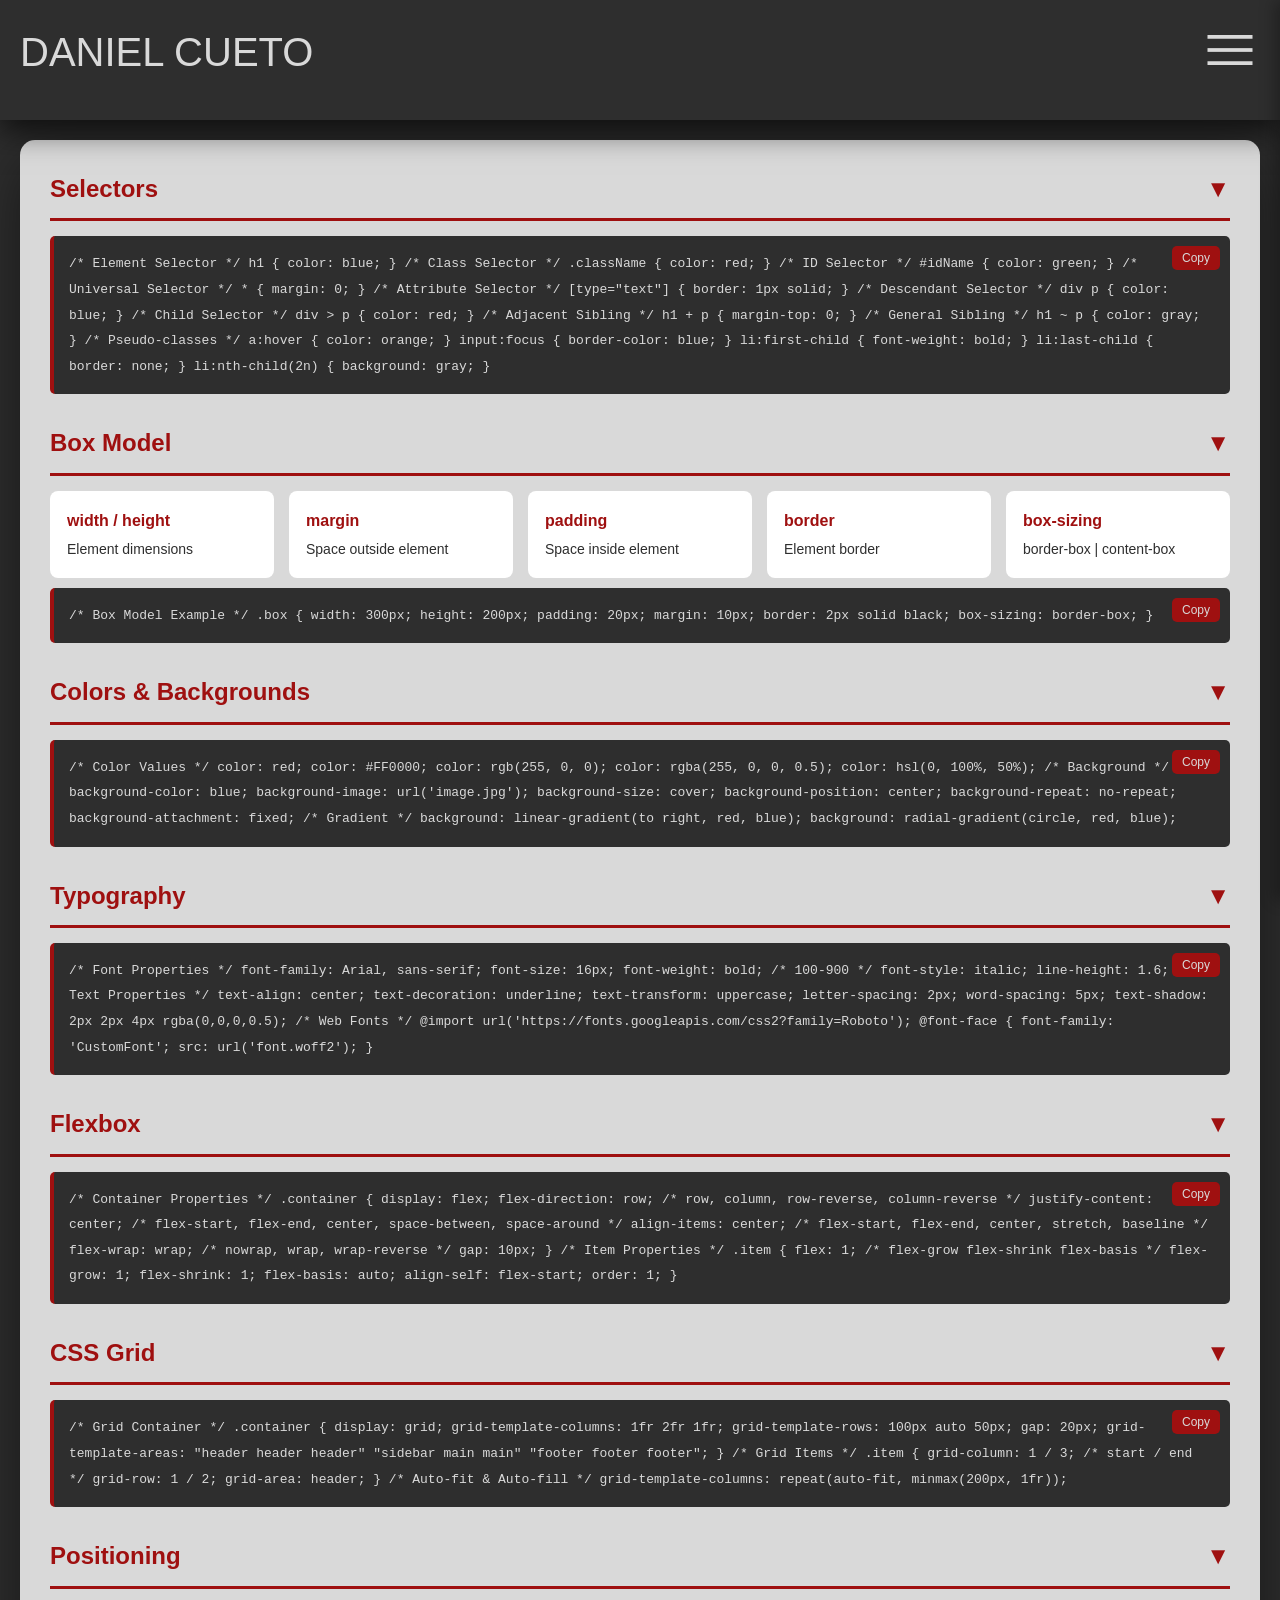
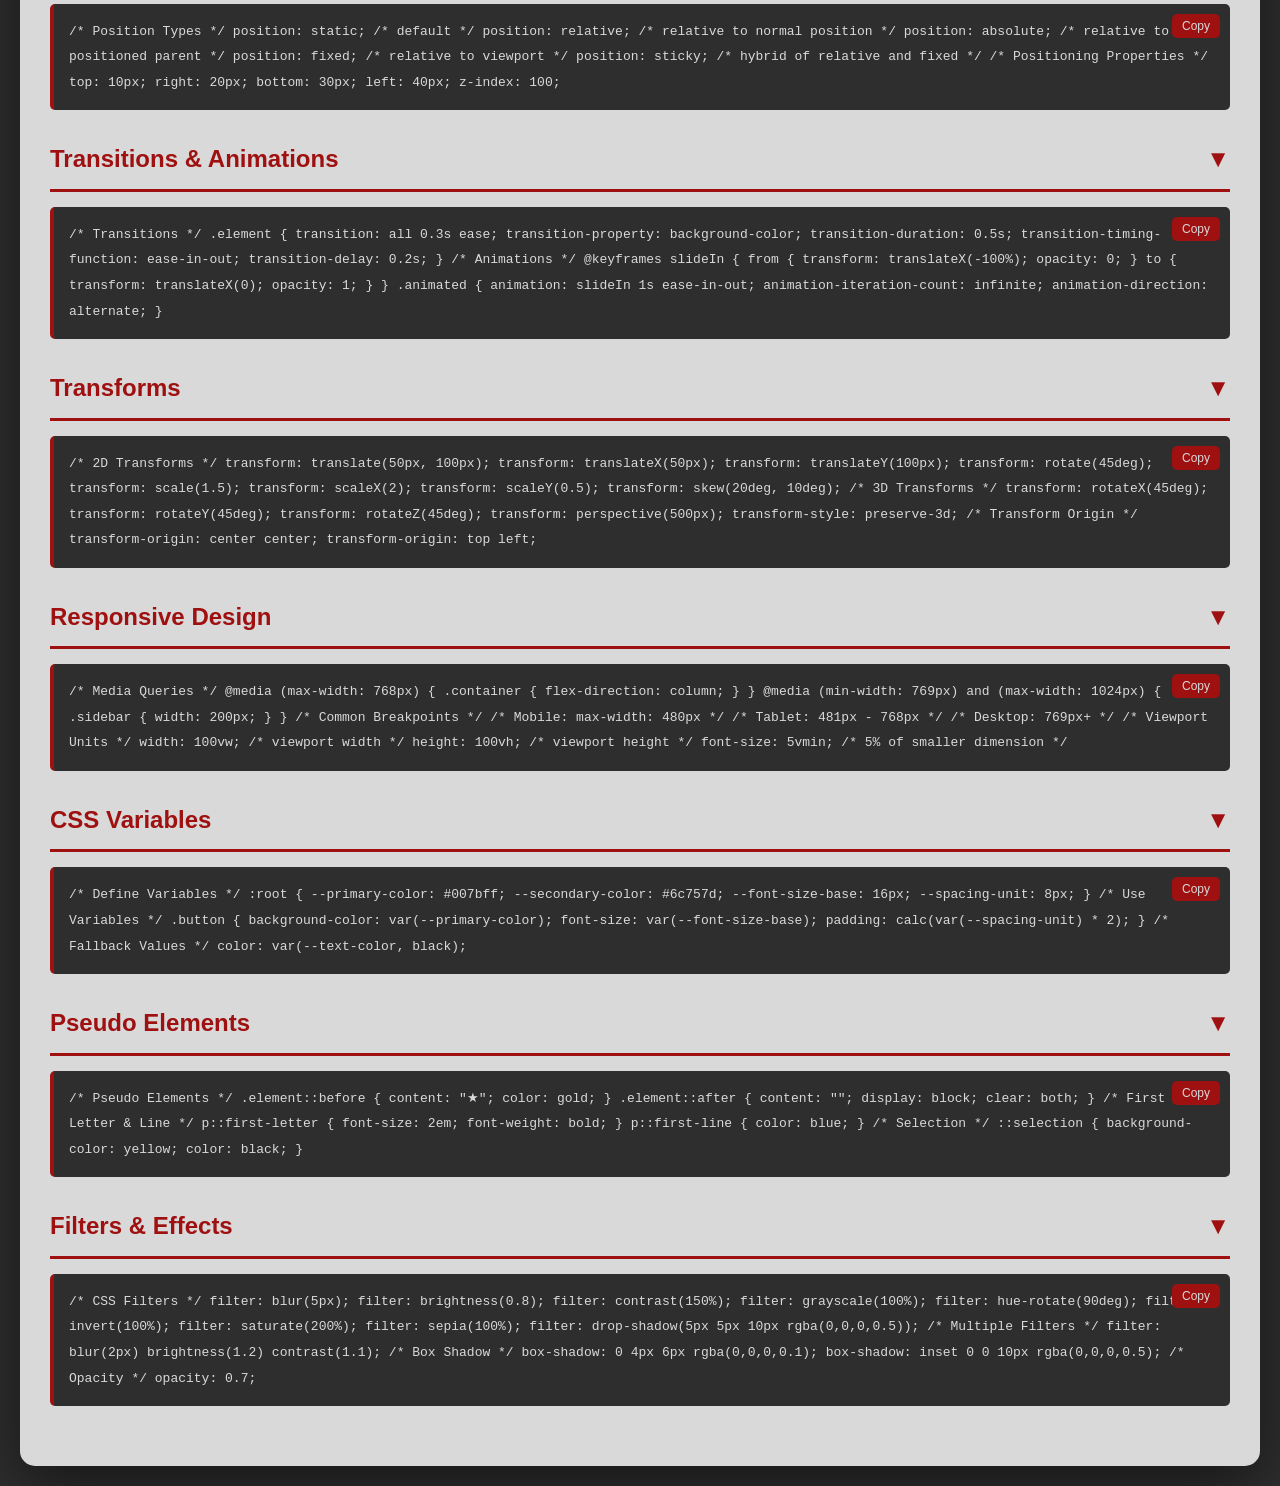
<file: csscheatsheet.html>
<!DOCTYPE html>
<html lang="en">
<head>
    <meta charset="UTF-8">
    <meta name="viewport" content="width=device-width, initial-scale=1.0">
    <title>CSS Cheat Sheet</title>
    <link rel="stylesheet"
        href="https://fonts.googleapis.com/css2?family=Material+Symbols+Outlined:opsz,wght,FILL,GRAD@24,400,0,0&icon_names=menu" />
    <link rel="preconnect" href="https://fonts.googleapis.com">
    <link rel="preconnect" href="https://fonts.gstatic.com" crossorigin>
    <link
        href="https://fonts.googleapis.com/css2?family=BBH+Bartle&family=Lato:ital,wght@0,100;0,300;0,400;0,700;0,900;1,100;1,300;1,400;1,700;1,900&display=swap"
        rel="stylesheet">
    <link rel="stylesheet" href="styles.css">
</head>
<body>
    <div class="container background-dark">
        <div id="top">
            <h1 class="bbh-bartle-regular">DANIEL CUETO</h1>
        </div>

        <div id="nav-hamburger">
            <span class="material-symbols-outlined menu-icon">
                menu
            </span>
        </div>

        <div class="menu" id="menu-links">
            <a href="index.html">Home</a>
            <a href="htmlcheatsheet.html">HTML Cheat Sheet</a>
            <a href="csscheatsheet.html">CSS Cheat Sheet</a>
        </div>
    </div>

    <div class="container cheat-sheet-container">
        <div class="content" id="content">
            <div class="section" data-category="selectors">
                <h2 onclick="toggleSection(this)">
                    Selectors
                    <span class="collapse-icon">▼</span>
                </h2>
                <div class="section-content">
                    <div class="code-block">
                        <button class="copy-btn" onclick="copyCode(this)">Copy</button>
                        <code>/* Element Selector */
h1 { color: blue; }

/* Class Selector */
.className { color: red; }

/* ID Selector */
#idName { color: green; }

/* Universal Selector */
* { margin: 0; }

/* Attribute Selector */
[type="text"] { border: 1px solid; }

/* Descendant Selector */
div p { color: blue; }

/* Child Selector */
div > p { color: red; }

/* Adjacent Sibling */
h1 + p { margin-top: 0; }

/* General Sibling */
h1 ~ p { color: gray; }

/* Pseudo-classes */
a:hover { color: orange; }
input:focus { border-color: blue; }
li:first-child { font-weight: bold; }
li:last-child { border: none; }
li:nth-child(2n) { background: gray; }</code>
                    </div>
                </div>
            </div>

            <div class="section" data-category="box-model">
                <h2 onclick="toggleSection(this)">
                    Box Model
                    <span class="collapse-icon">▼</span>
                </h2>
                <div class="section-content">
                    <div class="tag-grid">
                        <div class="tag-item">
                            <div class="tag-name">width / height</div>
                            <div class="tag-desc">Element dimensions</div>
                        </div>
                        <div class="tag-item">
                            <div class="tag-name">margin</div>
                            <div class="tag-desc">Space outside element</div>
                        </div>
                        <div class="tag-item">
                            <div class="tag-name">padding</div>
                            <div class="tag-desc">Space inside element</div>
                        </div>
                        <div class="tag-item">
                            <div class="tag-name">border</div>
                            <div class="tag-desc">Element border</div>
                        </div>
                        <div class="tag-item">
                            <div class="tag-name">box-sizing</div>
                            <div class="tag-desc">border-box | content-box</div>
                        </div>
                    </div>
                    <div class="code-block">
                        <button class="copy-btn" onclick="copyCode(this)">Copy</button>
                        <code>/* Box Model Example */
.box {
    width: 300px;
    height: 200px;
    padding: 20px;
    margin: 10px;
    border: 2px solid black;
    box-sizing: border-box;
}</code>
                    </div>
                </div>
            </div>

            <div class="section" data-category="colors">
                <h2 onclick="toggleSection(this)">
                    Colors & Backgrounds
                    <span class="collapse-icon">▼</span>
                </h2>
                <div class="section-content">
                    <div class="code-block">
                        <button class="copy-btn" onclick="copyCode(this)">Copy</button>
                        <code>/* Color Values */
color: red;
color: #FF0000;
color: rgb(255, 0, 0);
color: rgba(255, 0, 0, 0.5);
color: hsl(0, 100%, 50%);

/* Background */
background-color: blue;
background-image: url('image.jpg');
background-size: cover;
background-position: center;
background-repeat: no-repeat;
background-attachment: fixed;

/* Gradient */
background: linear-gradient(to right, red, blue);
background: radial-gradient(circle, red, blue);</code>
                    </div>
                </div>
            </div>

            <div class="section" data-category="typography">
                <h2 onclick="toggleSection(this)">
                    Typography
                    <span class="collapse-icon">▼</span>
                </h2>
                <div class="section-content">
                    <div class="code-block">
                        <button class="copy-btn" onclick="copyCode(this)">Copy</button>
                        <code>/* Font Properties */
font-family: Arial, sans-serif;
font-size: 16px;
font-weight: bold; /* 100-900 */
font-style: italic;
line-height: 1.6;

/* Text Properties */
text-align: center;
text-decoration: underline;
text-transform: uppercase;
letter-spacing: 2px;
word-spacing: 5px;
text-shadow: 2px 2px 4px rgba(0,0,0,0.5);

/* Web Fonts */
@import url('https://fonts.googleapis.com/css2?family=Roboto');

@font-face {
    font-family: 'CustomFont';
    src: url('font.woff2');
}</code>
                    </div>
                </div>
            </div>

            <div class="section" data-category="flexbox">
                <h2 onclick="toggleSection(this)">
                    Flexbox
                    <span class="collapse-icon">▼</span>
                </h2>
                <div class="section-content">
                    <div class="code-block">
                        <button class="copy-btn" onclick="copyCode(this)">Copy</button>
                        <code>/* Container Properties */
.container {
    display: flex;
    flex-direction: row; /* row, column, row-reverse, column-reverse */
    justify-content: center; /* flex-start, flex-end, center, space-between, space-around */
    align-items: center; /* flex-start, flex-end, center, stretch, baseline */
    flex-wrap: wrap; /* nowrap, wrap, wrap-reverse */
    gap: 10px;
}

/* Item Properties */
.item {
    flex: 1; /* flex-grow flex-shrink flex-basis */
    flex-grow: 1;
    flex-shrink: 1;
    flex-basis: auto;
    align-self: flex-start;
    order: 1;
}</code>
                    </div>
                </div>
            </div>

            <div class="section" data-category="grid">
                <h2 onclick="toggleSection(this)">
                    CSS Grid
                    <span class="collapse-icon">▼</span>
                </h2>
                <div class="section-content">
                    <div class="code-block">
                        <button class="copy-btn" onclick="copyCode(this)">Copy</button>
                        <code>/* Grid Container */
.container {
    display: grid;
    grid-template-columns: 1fr 2fr 1fr;
    grid-template-rows: 100px auto 50px;
    gap: 20px;
    grid-template-areas:
        "header header header"
        "sidebar main main"
        "footer footer footer";
}

/* Grid Items */
.item {
    grid-column: 1 / 3; /* start / end */
    grid-row: 1 / 2;
    grid-area: header;
}

/* Auto-fit & Auto-fill */
grid-template-columns: repeat(auto-fit, minmax(200px, 1fr));</code>
                    </div>
                </div>
            </div>

            <div class="section" data-category="positioning">
                <h2 onclick="toggleSection(this)">
                    Positioning
                    <span class="collapse-icon">▼</span>
                </h2>
                <div class="section-content">
                    <div class="code-block">
                        <button class="copy-btn" onclick="copyCode(this)">Copy</button>
                        <code>/* Position Types */
position: static; /* default */
position: relative; /* relative to normal position */
position: absolute; /* relative to positioned parent */
position: fixed; /* relative to viewport */
position: sticky; /* hybrid of relative and fixed */

/* Positioning Properties */
top: 10px;
right: 20px;
bottom: 30px;
left: 40px;
z-index: 100;</code>
                    </div>
                </div>
            </div>

            <div class="section" data-category="transitions">
                <h2 onclick="toggleSection(this)">
                    Transitions & Animations
                    <span class="collapse-icon">▼</span>
                </h2>
                <div class="section-content">
                    <div class="code-block">
                        <button class="copy-btn" onclick="copyCode(this)">Copy</button>
                        <code>/* Transitions */
.element {
    transition: all 0.3s ease;
    transition-property: background-color;
    transition-duration: 0.5s;
    transition-timing-function: ease-in-out;
    transition-delay: 0.2s;
}

/* Animations */
@keyframes slideIn {
    from {
        transform: translateX(-100%);
        opacity: 0;
    }
    to {
        transform: translateX(0);
        opacity: 1;
    }
}

.animated {
    animation: slideIn 1s ease-in-out;
    animation-iteration-count: infinite;
    animation-direction: alternate;
}</code>
                    </div>
                </div>
            </div>

            <div class="section" data-category="transforms">
                <h2 onclick="toggleSection(this)">
                    Transforms
                    <span class="collapse-icon">▼</span>
                </h2>
                <div class="section-content">
                    <div class="code-block">
                        <button class="copy-btn" onclick="copyCode(this)">Copy</button>
                        <code>/* 2D Transforms */
transform: translate(50px, 100px);
transform: translateX(50px);
transform: translateY(100px);
transform: rotate(45deg);
transform: scale(1.5);
transform: scaleX(2);
transform: scaleY(0.5);
transform: skew(20deg, 10deg);

/* 3D Transforms */
transform: rotateX(45deg);
transform: rotateY(45deg);
transform: rotateZ(45deg);
transform: perspective(500px);
transform-style: preserve-3d;

/* Transform Origin */
transform-origin: center center;
transform-origin: top left;</code>
                    </div>
                </div>
            </div>

            <div class="section" data-category="responsive">
                <h2 onclick="toggleSection(this)">
                    Responsive Design
                    <span class="collapse-icon">▼</span>
                </h2>
                <div class="section-content">
                    <div class="code-block">
                        <button class="copy-btn" onclick="copyCode(this)">Copy</button>
                        <code>/* Media Queries */
@media (max-width: 768px) {
    .container {
        flex-direction: column;
    }
}

@media (min-width: 769px) and (max-width: 1024px) {
    .sidebar {
        width: 200px;
    }
}

/* Common Breakpoints */
/* Mobile: max-width: 480px */
/* Tablet: 481px - 768px */
/* Desktop: 769px+ */

/* Viewport Units */
width: 100vw; /* viewport width */
height: 100vh; /* viewport height */
font-size: 5vmin; /* 5% of smaller dimension */</code>
                    </div>
                </div>
            </div>

            <div class="section" data-category="variables">
                <h2 onclick="toggleSection(this)">
                    CSS Variables
                    <span class="collapse-icon">▼</span>
                </h2>
                <div class="section-content">
                    <div class="code-block">
                        <button class="copy-btn" onclick="copyCode(this)">Copy</button>
                        <code>/* Define Variables */
:root {
    --primary-color: #007bff;
    --secondary-color: #6c757d;
    --font-size-base: 16px;
    --spacing-unit: 8px;
}

/* Use Variables */
.button {
    background-color: var(--primary-color);
    font-size: var(--font-size-base);
    padding: calc(var(--spacing-unit) * 2);
}

/* Fallback Values */
color: var(--text-color, black);</code>
                    </div>
                </div>
            </div>

            <div class="section" data-category="pseudo">
                <h2 onclick="toggleSection(this)">
                    Pseudo Elements
                    <span class="collapse-icon">▼</span>
                </h2>
                <div class="section-content">
                    <div class="code-block">
                        <button class="copy-btn" onclick="copyCode(this)">Copy</button>
                        <code>/* Pseudo Elements */
.element::before {
    content: "★";
    color: gold;
}

.element::after {
    content: "";
    display: block;
    clear: both;
}

/* First Letter & Line */
p::first-letter {
    font-size: 2em;
    font-weight: bold;
}

p::first-line {
    color: blue;
}

/* Selection */
::selection {
    background-color: yellow;
    color: black;
}</code>
                    </div>
                </div>
            </div>

            <div class="section" data-category="filters">
                <h2 onclick="toggleSection(this)">
                    Filters & Effects
                    <span class="collapse-icon">▼</span>
                </h2>
                <div class="section-content">
                    <div class="code-block">
                        <button class="copy-btn" onclick="copyCode(this)">Copy</button>
                        <code>/* CSS Filters */
filter: blur(5px);
filter: brightness(0.8);
filter: contrast(150%);
filter: grayscale(100%);
filter: hue-rotate(90deg);
filter: invert(100%);
filter: saturate(200%);
filter: sepia(100%);
filter: drop-shadow(5px 5px 10px rgba(0,0,0,0.5));

/* Multiple Filters */
filter: blur(2px) brightness(1.2) contrast(1.1);

/* Box Shadow */
box-shadow: 0 4px 6px rgba(0,0,0,0.1);
box-shadow: inset 0 0 10px rgba(0,0,0,0.5);

/* Opacity */
opacity: 0.7;</code>
                    </div>
                </div>
            </div>
        </div>
    </div> 
    <script src="javascript.js"></script>   
</body>
</html>
</file>
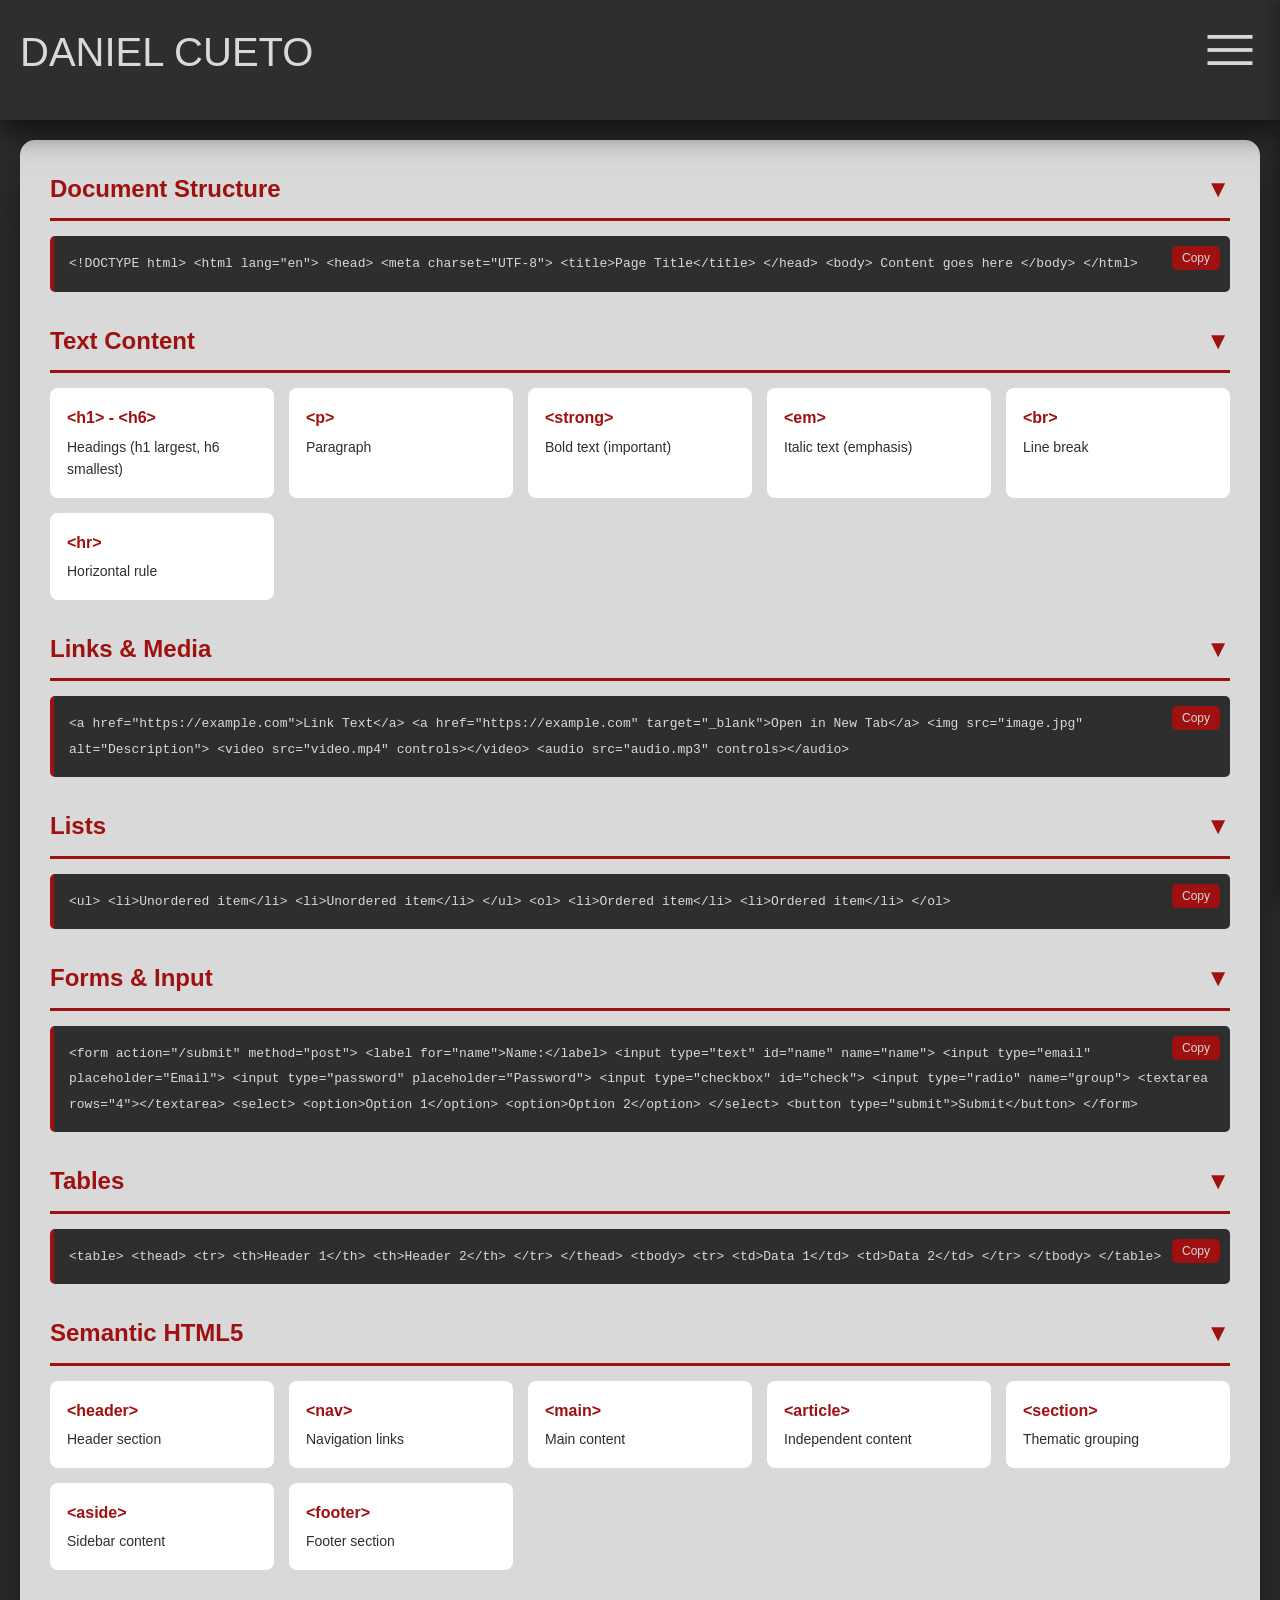
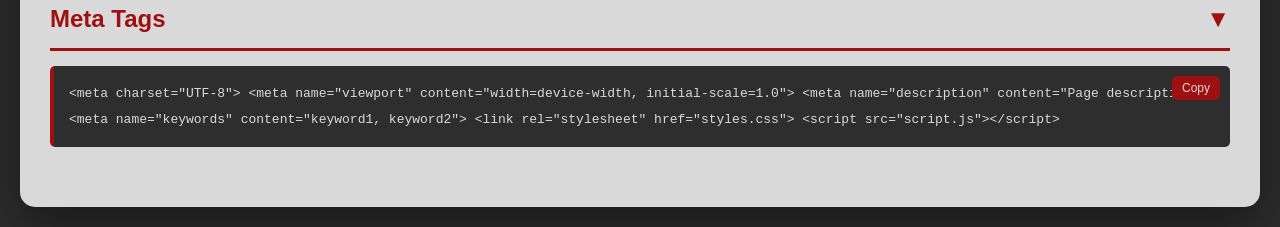
<file: htmlcheatsheet.html>
<!DOCTYPE html>
<html lang="en">
<head>
    <meta charset="UTF-8">
    <meta name="viewport" content="width=device-width, initial-scale=1.0">
    <title>HTML Cheat Sheet</title>
    <link rel="stylesheet"
        href="https://fonts.googleapis.com/css2?family=Material+Symbols+Outlined:opsz,wght,FILL,GRAD@24,400,0,0&icon_names=menu" />
    <link rel="preconnect" href="https://fonts.googleapis.com">
    <link rel="preconnect" href="https://fonts.gstatic.com" crossorigin>
    <link
        href="https://fonts.googleapis.com/css2?family=BBH+Bartle&family=Lato:ital,wght@0,100;0,300;0,400;0,700;0,900;1,100;1,300;1,400;1,700;1,900&display=swap"
        rel="stylesheet">
    <link rel="stylesheet" href="styles.css">
</head>
<body>
    <div class="container background-dark">
        <div id="top">
            <h1 class="bbh-bartle-regular">DANIEL CUETO</h1>
        </div>

        <div id="nav-hamburger">
            <span class="material-symbols-outlined menu-icon">
                menu
            </span>
        </div>

        <div class="menu" id="menu-links">
            <a href="index.html">Home</a>
            <a href="htmlcheatsheet.html">HTML Cheat Sheet</a>
            <a href="csscheatsheet.html">CSS Cheat Sheet</a>
        </div>
    </div>

    <div class="container cheat-sheet-container">

        <div class="content" id="content">
            <div class="section" data-category="structure">
                <h2 onclick="toggleSection(this)">
                    Document Structure
                    <span class="collapse-icon">▼</span>
                </h2>
                <div class="section-content">
                    <div class="code-block">
                        <button class="copy-btn" onclick="copyCode(this)">Copy</button>
                        <code>&lt;!DOCTYPE html&gt;
&lt;html lang="en"&gt;
&lt;head&gt;
    &lt;meta charset="UTF-8"&gt;
    &lt;title&gt;Page Title&lt;/title&gt;
&lt;/head&gt;
&lt;body&gt;
    Content goes here
&lt;/body&gt;
&lt;/html&gt;</code>
                    </div>
                </div>
            </div>

            <div class="section" data-category="text">
                <h2 onclick="toggleSection(this)">
                    Text Content
                    <span class="collapse-icon">▼</span>
                </h2>
                <div class="section-content">
                    <div class="tag-grid">
                        <div class="tag-item">
                            <div class="tag-name">&lt;h1&gt; - &lt;h6&gt;</div>
                            <div class="tag-desc">Headings (h1 largest, h6 smallest)</div>
                        </div>
                        <div class="tag-item">
                            <div class="tag-name">&lt;p&gt;</div>
                            <div class="tag-desc">Paragraph</div>
                        </div>
                        <div class="tag-item">
                            <div class="tag-name">&lt;strong&gt;</div>
                            <div class="tag-desc">Bold text (important)</div>
                        </div>
                        <div class="tag-item">
                            <div class="tag-name">&lt;em&gt;</div>
                            <div class="tag-desc">Italic text (emphasis)</div>
                        </div>
                        <div class="tag-item">
                            <div class="tag-name">&lt;br&gt;</div>
                            <div class="tag-desc">Line break</div>
                        </div>
                        <div class="tag-item">
                            <div class="tag-name">&lt;hr&gt;</div>
                            <div class="tag-desc">Horizontal rule</div>
                        </div>
                    </div>
                </div>
            </div>

            <div class="section" data-category="links">
                <h2 onclick="toggleSection(this)">
                    Links & Media
                    <span class="collapse-icon">▼</span>
                </h2>
                <div class="section-content">
                    <div class="code-block">
                        <button class="copy-btn" onclick="copyCode(this)">Copy</button>
                        <code>&lt;a href="https://example.com"&gt;Link Text&lt;/a&gt;
&lt;a href="https://example.com" target="_blank"&gt;Open in New Tab&lt;/a&gt;
&lt;img src="image.jpg" alt="Description"&gt;
&lt;video src="video.mp4" controls&gt;&lt;/video&gt;
&lt;audio src="audio.mp3" controls&gt;&lt;/audio&gt;</code>
                    </div>
                </div>
            </div>

            <div class="section" data-category="lists">
                <h2 onclick="toggleSection(this)">
                    Lists
                    <span class="collapse-icon">▼</span>
                </h2>
                <div class="section-content">
                    <div class="code-block">
                        <button class="copy-btn" onclick="copyCode(this)">Copy</button>
                        <code>&lt;ul&gt;
    &lt;li&gt;Unordered item&lt;/li&gt;
    &lt;li&gt;Unordered item&lt;/li&gt;
&lt;/ul&gt;

&lt;ol&gt;
    &lt;li&gt;Ordered item&lt;/li&gt;
    &lt;li&gt;Ordered item&lt;/li&gt;
&lt;/ol&gt;</code>
                    </div>
                </div>
            </div>

            <div class="section" data-category="forms">
                <h2 onclick="toggleSection(this)">
                    Forms & Input
                    <span class="collapse-icon">▼</span>
                </h2>
                <div class="section-content">
                    <div class="code-block">
                        <button class="copy-btn" onclick="copyCode(this)">Copy</button>
                        <code>&lt;form action="/submit" method="post"&gt;
    &lt;label for="name"&gt;Name:&lt;/label&gt;
    &lt;input type="text" id="name" name="name"&gt;
    
    &lt;input type="email" placeholder="Email"&gt;
    &lt;input type="password" placeholder="Password"&gt;
    &lt;input type="checkbox" id="check"&gt;
    &lt;input type="radio" name="group"&gt;
    
    &lt;textarea rows="4"&gt;&lt;/textarea&gt;
    
    &lt;select&gt;
        &lt;option&gt;Option 1&lt;/option&gt;
        &lt;option&gt;Option 2&lt;/option&gt;
    &lt;/select&gt;
    
    &lt;button type="submit"&gt;Submit&lt;/button&gt;
&lt;/form&gt;</code>
                    </div>
                </div>
            </div>

            <div class="section" data-category="tables">
                <h2 onclick="toggleSection(this)">
                    Tables
                    <span class="collapse-icon">▼</span>
                </h2>
                <div class="section-content">
                    <div class="code-block">
                        <button class="copy-btn" onclick="copyCode(this)">Copy</button>
                        <code>&lt;table&gt;
    &lt;thead&gt;
        &lt;tr&gt;
            &lt;th&gt;Header 1&lt;/th&gt;
            &lt;th&gt;Header 2&lt;/th&gt;
        &lt;/tr&gt;
    &lt;/thead&gt;
    &lt;tbody&gt;
        &lt;tr&gt;
            &lt;td&gt;Data 1&lt;/td&gt;
            &lt;td&gt;Data 2&lt;/td&gt;
        &lt;/tr&gt;
    &lt;/tbody&gt;
&lt;/table&gt;</code>
                    </div>
                </div>
            </div>

            <div class="section" data-category="semantic">
                <h2 onclick="toggleSection(this)">
                    Semantic HTML5
                    <span class="collapse-icon">▼</span>
                </h2>
                <div class="section-content">
                    <div class="tag-grid">
                        <div class="tag-item">
                            <div class="tag-name">&lt;header&gt;</div>
                            <div class="tag-desc">Header section</div>
                        </div>
                        <div class="tag-item">
                            <div class="tag-name">&lt;nav&gt;</div>
                            <div class="tag-desc">Navigation links</div>
                        </div>
                        <div class="tag-item">
                            <div class="tag-name">&lt;main&gt;</div>
                            <div class="tag-desc">Main content</div>
                        </div>
                        <div class="tag-item">
                            <div class="tag-name">&lt;article&gt;</div>
                            <div class="tag-desc">Independent content</div>
                        </div>
                        <div class="tag-item">
                            <div class="tag-name">&lt;section&gt;</div>
                            <div class="tag-desc">Thematic grouping</div>
                        </div>
                        <div class="tag-item">
                            <div class="tag-name">&lt;aside&gt;</div>
                            <div class="tag-desc">Sidebar content</div>
                        </div>
                        <div class="tag-item">
                            <div class="tag-name">&lt;footer&gt;</div>
                            <div class="tag-desc">Footer section</div>
                        </div>
                    </div>
                </div>
            </div>

            <div class="section" data-category="meta">
                <h2 onclick="toggleSection(this)">
                    Meta Tags
                    <span class="collapse-icon">▼</span>
                </h2>
                <div class="section-content">
                    <div class="code-block">
                        <button class="copy-btn" onclick="copyCode(this)">Copy</button>
                        <code>&lt;meta charset="UTF-8"&gt;
&lt;meta name="viewport" content="width=device-width, initial-scale=1.0"&gt;
&lt;meta name="description" content="Page description"&gt;
&lt;meta name="keywords" content="keyword1, keyword2"&gt;
&lt;link rel="stylesheet" href="styles.css"&gt;
&lt;script src="script.js"&gt;&lt;/script&gt;</code>
                    </div>
                </div>
            </div>
        </div>
    </div> 
    <script src="javascript.js"></script>   
</body>
</html>
</file>
<file: styles.css>
/* ========================================
   COLOR VARIABLES
   ======================================== */

:root {
    /* Main Colors */
    --bg-color: #2E2E2E;
    --light-color: #D9D9D9;
    --accent-color: #9F1010;

    /* Background Color Intervals */
    --bg-50: rgba(46, 46, 46, 0.5);
    --bg-60: rgba(46, 46, 46, 0.6);
    --bg-90: rgba(46, 46, 46, 0.9);

    /* Light Color Intervals */
    --light-50: rgba(217, 217, 217, 0.5);
    --light-60: rgba(217, 217, 217, 0.6);
    --light-90: rgba(217, 217, 217, 0.9);

    /* Accent Color Intervals */
    --accent-50: rgba(159, 16, 16, 0.5);
    --accent-60: rgba(159, 16, 16, 0.6);
    --accent-90: rgba(159, 16, 16, 0.9);
}

/* ========================================
   GLOBAL STYLES
   ======================================== */

* {
    margin: 0;
    padding: 0;
    box-sizing: border-box;
}

body {
    background-color: var(--bg-color);
    color: var(--light-color);
    font-family: 'Segoe UI', Tahoma, Geneva, Verdana, sans-serif;
    line-height: 1.6;
    padding: 20px;
    min-height: 100vh;
}

/* ========================================
   CONTAINER
   ======================================== */

.container {
    width: 100%;
    margin: 0 auto;
}

.container.background-dark {
    position: fixed;
    background: var(--bg-color);
    box-shadow: 0 10px 30px rgba(0, 0, 0, 0.7);
    height: 120px;
    top: 0;
    left: 0;
    z-index: 1000;
}

/* For cheat sheet pages */
.cheat-sheet-container {
    margin-top: 120px;
    background: var(--light-color);
    border-radius: 15px;
    box-shadow: 0 20px 60px rgba(0, 0, 0, 0.5);
    overflow: hidden;
}

/* ========================================
   TYPOGRAPHY
   ======================================== */

h1 {
    color: var(--light-color);
    margin-bottom: 20px;
    font-size: 2.5em;
}

h2 {
    color: var(--light-90);
    margin-bottom: 15px;
    font-size: 1.5em;
}

p {
    color: var(--light-60);
    margin-bottom: 15px;
}

.item p.red {
    color: var(--accent-color);
    margin-bottom: 15px;
}

/* ========================================
   BUTTONS
   ======================================== */

.btn {
    background-color: var(--accent-color);
    color: var(--light-color);
    border: none;
    padding: 12px 24px;
    font-size: 16px;
    cursor: pointer;
    border-radius: 5px;
    transition: background-color 0.3s ease;
}

.btn:hover {
    background-color: var(--accent-90);
}

.btn:active {
    background-color: var(--accent-60);
}

.GoBackButton {
    margin: 20px;
}

#GoBack {
    background: var(--light-color);
    color: var(--bg-color);
    border: none;
    padding: 10px 20px;
    border-radius: 8px;
    cursor: pointer;
    font-size: 16px;
    transition: all 0.3s;
}

#GoBack:hover {
    background: var(--light-90);
}

/* ========================================
   UTILITY CLASSES FOR COLOR INTERVALS
   ======================================== */

/* Background intervals */
.bg-50 { background-color: var(--bg-50); }
.bg-60 { background-color: var(--bg-60); }
.bg-90 { background-color: var(--bg-90); }

/* Light intervals */
.light-50 { color: var(--light-50); }
.light-60 { color: var(--light-60); }
.light-90 { color: var(--light-90); }

/* Accent intervals */
.accent-50 { color: var(--accent-50); }
.accent-60 { color: var(--accent-60); }
.accent-90 { color: var(--accent-90); }

/* Background color utilities with intervals */
.bg-light-50 { background-color: var(--light-50); }
.bg-light-60 { background-color: var(--light-60); }
.bg-light-90 { background-color: var(--light-90); }
.bg-accent-50 { background-color: var(--accent-50); }
.bg-accent-60 { background-color: var(--accent-60); }
.bg-accent-90 { background-color: var(--accent-90); }

.bg-primary { background-color: var(--bg-color); color: var(--light-color); }
.bg-light { background-color: var(--light-color); }
.bg-accent { background-color: var(--accent-color); color: var(--light-color); }
.dark-text { color: var(--bg-color); }

/* ========================================
   GRID LAYOUT
   ======================================== */

.flex-container {
    margin-top: 120px;
    display: flex;
    flex-wrap: wrap;
    align-content: start;
    gap: 20px;
}

.item {
    width: calc(33.33% - 14px);
    height: 200px;
    background-color: #f0f0f0;
    border: 1px solid #ccc;
    padding: 15px;
    text-align: center;
    cursor: pointer;
    transition: all 0.3s ease;
    display: flex;
    flex-direction: column;
    justify-content: center;
    align-items: center;
}

.item:hover {
    transform: translateY(-5px);
    box-shadow: 0 10px 20px rgba(159, 16, 16, 0.3);
    background-color: var(--light-color);
    border-color: var(--accent-color);
}

.item h3 {
    color: var(--bg-color);
    margin-bottom: 10px;
    font-size: 1.5em;
}

.item p {
    color: var(--bg-60);
    font-size: 0.9em;
}

/* ========================================
   LIGHTBOX STYLES
   ======================================== */

.lightbox {
    display: none;
    position: fixed;
    top: 0;
    left: 0;
    width: 100%;
    height: 100%;
    background-color: rgba(0, 0, 0, 0.9);
    z-index: 2000;
    animation: fadeIn 0.3s ease;
}

.lightbox.active {
    display: flex;
    justify-content: center;
    align-items: center;
}

.lightbox-content {
    background-color: var(--light-color);
    padding: 40px;
    border-radius: 15px;
    max-width: 800px;
    width: 90%;
    max-height: 80vh;
    overflow-y: auto;
    position: relative;
    animation: slideIn 0.3s ease;
}

@keyframes slideIn {
    from {
        transform: translateY(-50px);
        opacity: 0;
    }
    to {
        transform: translateY(0);
        opacity: 1;
    }
}

.lightbox-close {
    position: absolute;
    top: 15px;
    right: 25px;
    font-size: 40px;
    font-weight: bold;
    color: var(--bg-color);
    cursor: pointer;
    transition: color 0.3s ease;
}

.lightbox-close:hover {
    color: var(--accent-color);
}

#lightbox-body {
    color: var(--bg-color);
}

#lightbox-body h2 {
    color: var(--accent-color);
    margin-bottom: 20px;
    font-size: 2em;
}

#lightbox-body p {
    color: var(--bg-color);
    line-height: 1.8;
    margin-bottom: 15px;
}

#lightbox-body ul {
    color: var(--bg-color);
    margin-left: 20px;
    margin-bottom: 15px;
}

.color-grid {
    display: grid;
    grid-template-columns: repeat(auto-fit, minmax(150px, 1fr));
    gap: 15px;
    margin-top: 20px;
}

.color-box {
    height: 100px;
    display: flex;
    align-items: center;
    justify-content: center;
    border-radius: 5px;
    font-weight: bold;
    border: 2px solid var(--light-50);
}

/* ========================================
   FIXED POSITIONING ELEMENTS
   ======================================== */

#top {
    position: absolute;
    top: 20px;
    left: 20px;
    z-index: 100;
}

#nav-hamburger {
    position: absolute;
    top: 20px;
    right: 20px;
    cursor: pointer;
    z-index: 1000;
    transition: transform 0.3s ease;
}

#nav-hamburger:hover {
    transform: scale(1.1);
}

/* ========================================
   HAMBURGER MENU STYLES
   ======================================== */

.material-symbols-outlined.menu-icon {
    font-size: 60px;
    color: var(--light-color);
    transition: color 0.3s ease;
}

#nav-hamburger:hover .menu-icon {
    color: var(--accent-color);
}

.menu {
    position: fixed;
    top: 0;
    right: -300px;
    width: 300px;
    height: 100vh;
    background-color: var(--bg-color);
    box-shadow: -5px 0 15px rgba(0, 0, 0, 0.3);
    transition: right 0.4s cubic-bezier(0.68, -0.55, 0.265, 1.55);
    z-index: 999;
    padding-top: 100px;
    overflow-y: auto;
}

.menu.open {
    right: 0;
}

.menu a {
    display: block;
    color: var(--light-color);
    padding: 15px 30px;
    text-decoration: none;
    font-size: 18px;
    transition: all 0.3s ease;
    border-left: 4px solid transparent;
}

.menu a:hover {
    background-color: var(--accent-color);
    border-left-color: var(--light-color);
    padding-left: 40px;
}

/* Overlay for when menu is open */
.menu-overlay {
    position: fixed;
    top: 0;
    left: 0;
    width: 100%;
    height: 100vh;
    background-color: rgba(0, 0, 0, 0);
    z-index: 998;
    pointer-events: none;
    transition: background-color 0.4s ease;
}

.menu-overlay.active {
    background-color: rgba(0, 0, 0, 0.5);
    pointer-events: all;
}

/* ========================================
   CUSTOM FONT FAMILIES
   ======================================== */

.bbh-bartle-regular {
    font-family: "BBH Bartle", sans-serif;
    font-weight: 400;
    font-style: normal;
}

.lato-thin { font-family: "Lato", sans-serif; font-weight: 100; font-style: normal; }
.lato-light { font-family: "Lato", sans-serif; font-weight: 300; font-style: normal; }
.lato-regular { font-family: "Lato", sans-serif; font-weight: 400; font-style: normal; }
.lato-bold { font-family: "Lato", sans-serif; font-weight: 700; font-style: normal; }
.lato-black { font-family: "Lato", sans-serif; font-weight: 900; font-style: normal; }
.lato-thin-italic { font-family: "Lato", sans-serif; font-weight: 100; font-style: italic; }
.lato-light-italic { font-family: "Lato", sans-serif; font-weight: 300; font-style: italic; }
.lato-regular-italic { font-family: "Lato", sans-serif; font-weight: 400; font-style: italic; }
.lato-bold-italic { font-family: "Lato", sans-serif; font-weight: 700; font-style: italic; }
.lato-black-italic { font-family: "Lato", sans-serif; font-weight: 900; font-style: italic; }

/* ========================================
   CHEAT SHEET STYLES
   ======================================== */

header {
    background: var(--bg-color);
    color: var(--light-color);
    padding: 30px;
    text-align: center;
}

.search-box {
    margin: 20px 30px;
    position: relative;
}

#searchInput {
    width: 100%;
    padding: 15px;
    border: 2px solid var(--accent-color);
    border-radius: 8px;
    font-size: 16px;
    outline: none;
    transition: all 0.3s;
    background: white;
    color: var(--bg-color);
}

#searchInput:focus {
    border-color: var(--accent-color);
    box-shadow: 0 0 10px var(--accent-50);
}

.content {
    padding: 30px;
}

.section {
    margin-bottom: 30px;
    animation: fadeIn 0.5s ease-in;
}

@keyframes fadeIn {
    from { opacity: 0; transform: translateY(20px); }
    to { opacity: 1; transform: translateY(0); }
}

.section h2 {
    color: var(--accent-color);
    margin-bottom: 15px;
    padding-bottom: 10px;
    border-bottom: 3px solid var(--accent-color);
    cursor: pointer;
    display: flex;
    justify-content: space-between;
    align-items: center;
}

.section h2:hover {
    color: #7A0C0C;
}

.section-content {
    margin-top: 15px;
}

.code-block {
    background: var(--bg-color);
    border-left: 4px solid var(--accent-color);
    padding: 15px;
    margin: 10px 0;
    border-radius: 5px;
    font-family: 'Courier New', monospace;
    position: relative;
    overflow-x: auto;
}

.code-block code {
    color: var(--light-color);
}

.copy-btn {
    position: absolute;
    top: 10px;
    right: 10px;
    background: var(--accent-color);
    color: var(--light-color);
    border: none;
    padding: 5px 10px;
    border-radius: 5px;
    cursor: pointer;
    font-size: 12px;
    transition: all 0.3s;
}

.copy-btn:hover {
    background: #7A0C0C;
}

.tag-grid {
    display: grid;
    grid-template-columns: repeat(auto-fill, minmax(200px, 1fr));
    gap: 15px;
    margin-top: 15px;
}

.tag-item {
    background: white;
    padding: 15px;
    border-radius: 8px;
    border: 2px solid transparent;
    transition: all 0.3s;
    cursor: pointer;
}

.tag-item:hover {
    border-color: var(--accent-color);
    transform: translateY(-3px);
    box-shadow: 0 5px 15px var(--accent-50);
}

.tag-name {
    font-weight: bold;
    color: var(--accent-color);
    margin-bottom: 5px;
}

.tag-desc {
    font-size: 14px;
    color: var(--bg-color);
}

.hidden {
    display: none;
}

.collapse-icon {
    transition: transform 0.3s;
}

.collapsed .collapse-icon {
    transform: rotate(-90deg);
}

.example {
    background: white;
    padding: 10px;
    border-radius: 5px;
    margin-top: 10px;
    border-left: 4px solid var(--accent-color);
}

.no-results {
    text-align: center;
    padding: 40px;
    color: var(--bg-color);
    font-size: 18px;
}

/* ========================================
   RESPONSIVE DESIGN
   ======================================== */

@media (max-width: 768px) {
    .item {
        width: calc(50% - 10px);
    }

    .menu {
        width: 250px;
        right: -250px;
    }

    h1 {
        font-size: 1.8em;
    }

    .material-symbols-outlined.menu-icon {
        font-size: 48px;
    }
}

@media (max-width: 480px) {
    .item {
        width: 100%;
    }

    .menu {
        width: 80%;
        right: -80%;
    }

    h1 {
        font-size: 1.5em;
    }
}

.item.image1 {
    background-image: url('images/soyokaze.jpg');
    background-size: cover;
    background-position: center;
    color: var(--bg-90);
}

.item.image2 {
    background-image: url('images/Osu!_Logo_2016.svg.png');
    background-size: cover;
    background-position: center;
    color: var(--bg-90);
}

.item.image3 {
    background-image: url('images/Osu!_Logo_2016.svg.png');
    background-size: cover;
    background-position: center;
    color: var(--bg-90);
}

.item.image4 {
    background-image: url('images/Osu!_Logo_2016.svg.png');
    background-size: cover;
    background-position: center;
    color: var(--bg-90);
}

.item.image5 {
    background-image: url('images/Osu!_Logo_2016.svg.png');
    background-size: cover;
    background-position: center;
    color: var(--bg-90);
}

.item.image6 {
    background-image: url('images/Osu!_Logo_2016.svg.png');
    background-size: cover;
    background-position: center;
    color: var(--bg-90);
}
</file>
